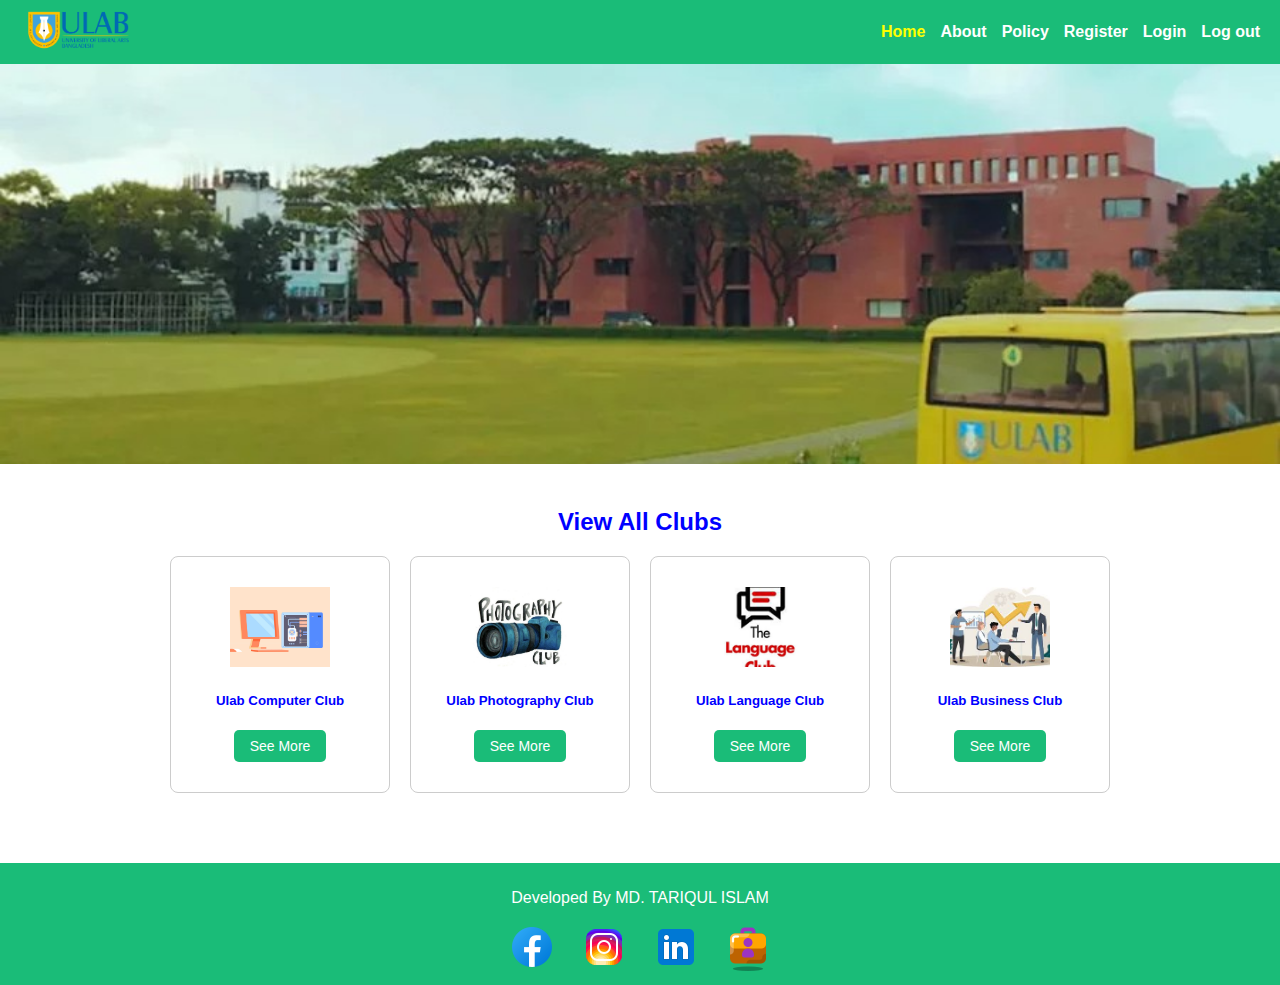
<file: index.html>
<!DOCTYPE html>
<html lang="en">
<head>
    <meta charset="UTF-8">
    <meta name="viewport" content="width=device-width, initial-scale=1.0" />

    <title>Home - ULAB Clubs</title>
    <link rel="stylesheet" href="styles/index.css">
    <link rel="shortcut icon" href="icons/Website.png" type="image/x-icon">

   
</head>
<body>

    <!-- Navbar -->
<nav class="navbar">
    <a href="home.html"><img src="images/ULAB-logo.webp" alt="ULAB Logo" height="40"></a>
    <div class="nav-links">
        <a href="index.html" class="active">Home</a>
        <a href="about.html">About</a>
        <a href="policy.html">Policy</a>
        <a href="register.html">Register</a>
        <a href="login.html">Login</a>
        <a href="logout.html">Log out</a>
    </div>
</nav>

    <!-- Main Image Banner -->
    <div class="main-banner text-center">
        <img src="images/ulab_picture.jpg" alt="Campus">
    </div>

    <!-- Club Section -->
    <section class="text-center py-5 club-section">
        <h2 class="mb-4">View All Clubs</h2>
        <div class="container" style="display: flex; flex-wrap: wrap; justify-content: center; gap: 20px;">
            <!-- Club 1 -->
            <div class="club-card">
                <img src="images/computer_club.jpg" alt="Computer Club">
                <h5>Ulab Computer Club</h5>
                <a href="about.html"><button class="btn btn-success mt-2">See More</button></a>
               
            </div>
            <!-- Club 2 -->
            <div class="club-card">
                <img src="images/photography_club.jpg" alt="Photography Club">
                <h5>Ulab Photography Club</h5>
                <a href="about.html"><button class="btn btn-success mt-2">See More</button></a>
            </div>
            <!-- Club 3 -->
            <div class="club-card">
                <img src="images/language_club.jfif" alt="Language Club">
                <h5>Ulab Language Club</h5>
                <a href="about.html"><button class="btn btn-success mt-2">See More</button></a>
                
            </div>
            <!-- Club 4 -->
            <div class="club-card">
                <img src="images/business_club.jfif" alt="Business Club">
                <h5>Ulab Business Club</h5>
                <a href="about.html"><button class="btn btn-success mt-2">See More</button></a>

                
            </div>
        </div>
    </section>

    <!-- Footer -->
    <footer class="footer">
        <p>Developed By MD. TARIQUL ISLAM</p>

    <div class="content-link">
        <a href="https://web.facebook.com/tariqul.soykot.01" class="footer-icon">
            <img src="icons/facebook.png" alt="Facebook link">
        </a>
        
        <a href="https://www.instagram.com/tariqul.soykot.001/" class="footer-icon">
            <img src="icons/instagram.png" alt="Instogam link">
        </a>
        
        <a href="https://www.linkedin.com/in/tar1qul/" class="footer-icon">
            <img src="icons/linkedin.png" alt="Linkedin Link">
        </a>

        <a href="https://tar1qul.github.io/Portfolio-web-page-design-with-raw-HTML-CSS/" class="footer-icon">
            <img src="icons/Portfolio.png" alt="Portfolio web page">
        </a>
    </div>
    </div>
    </footer>

</body>
</html>
</file>
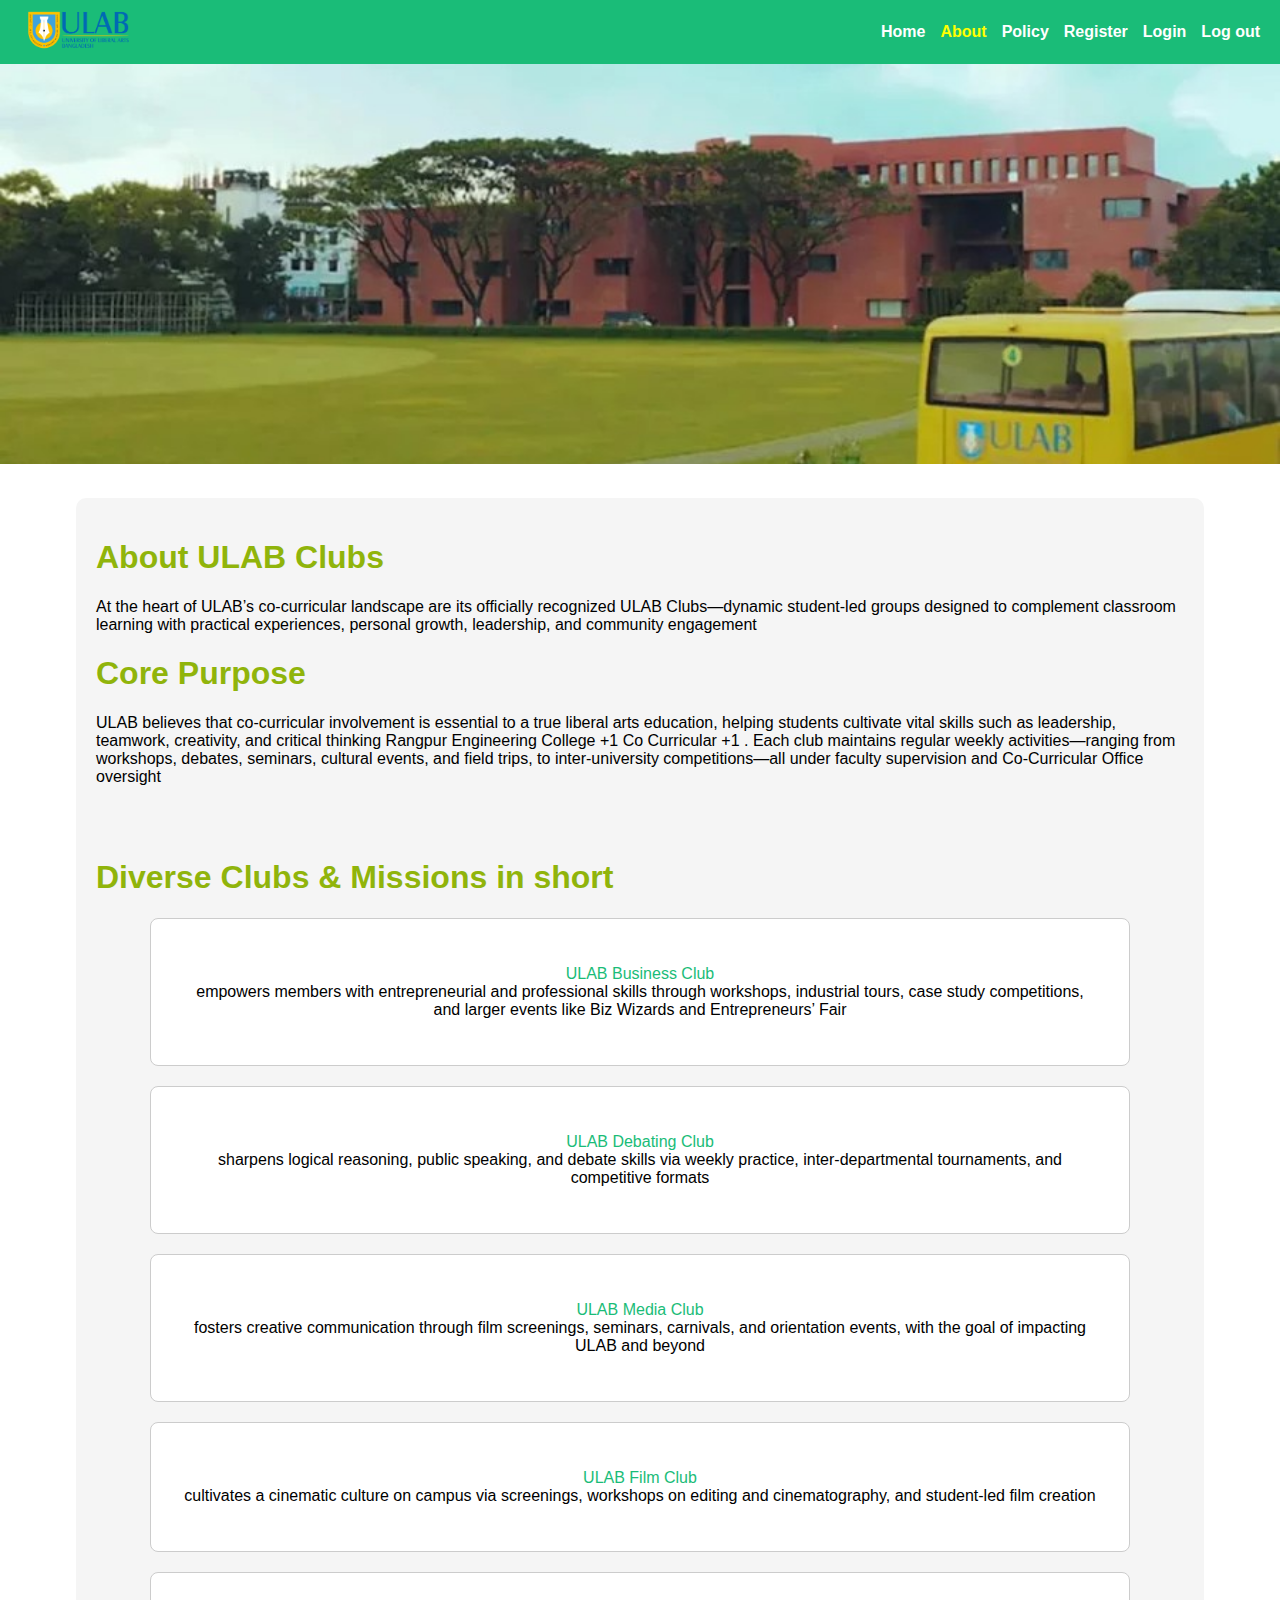
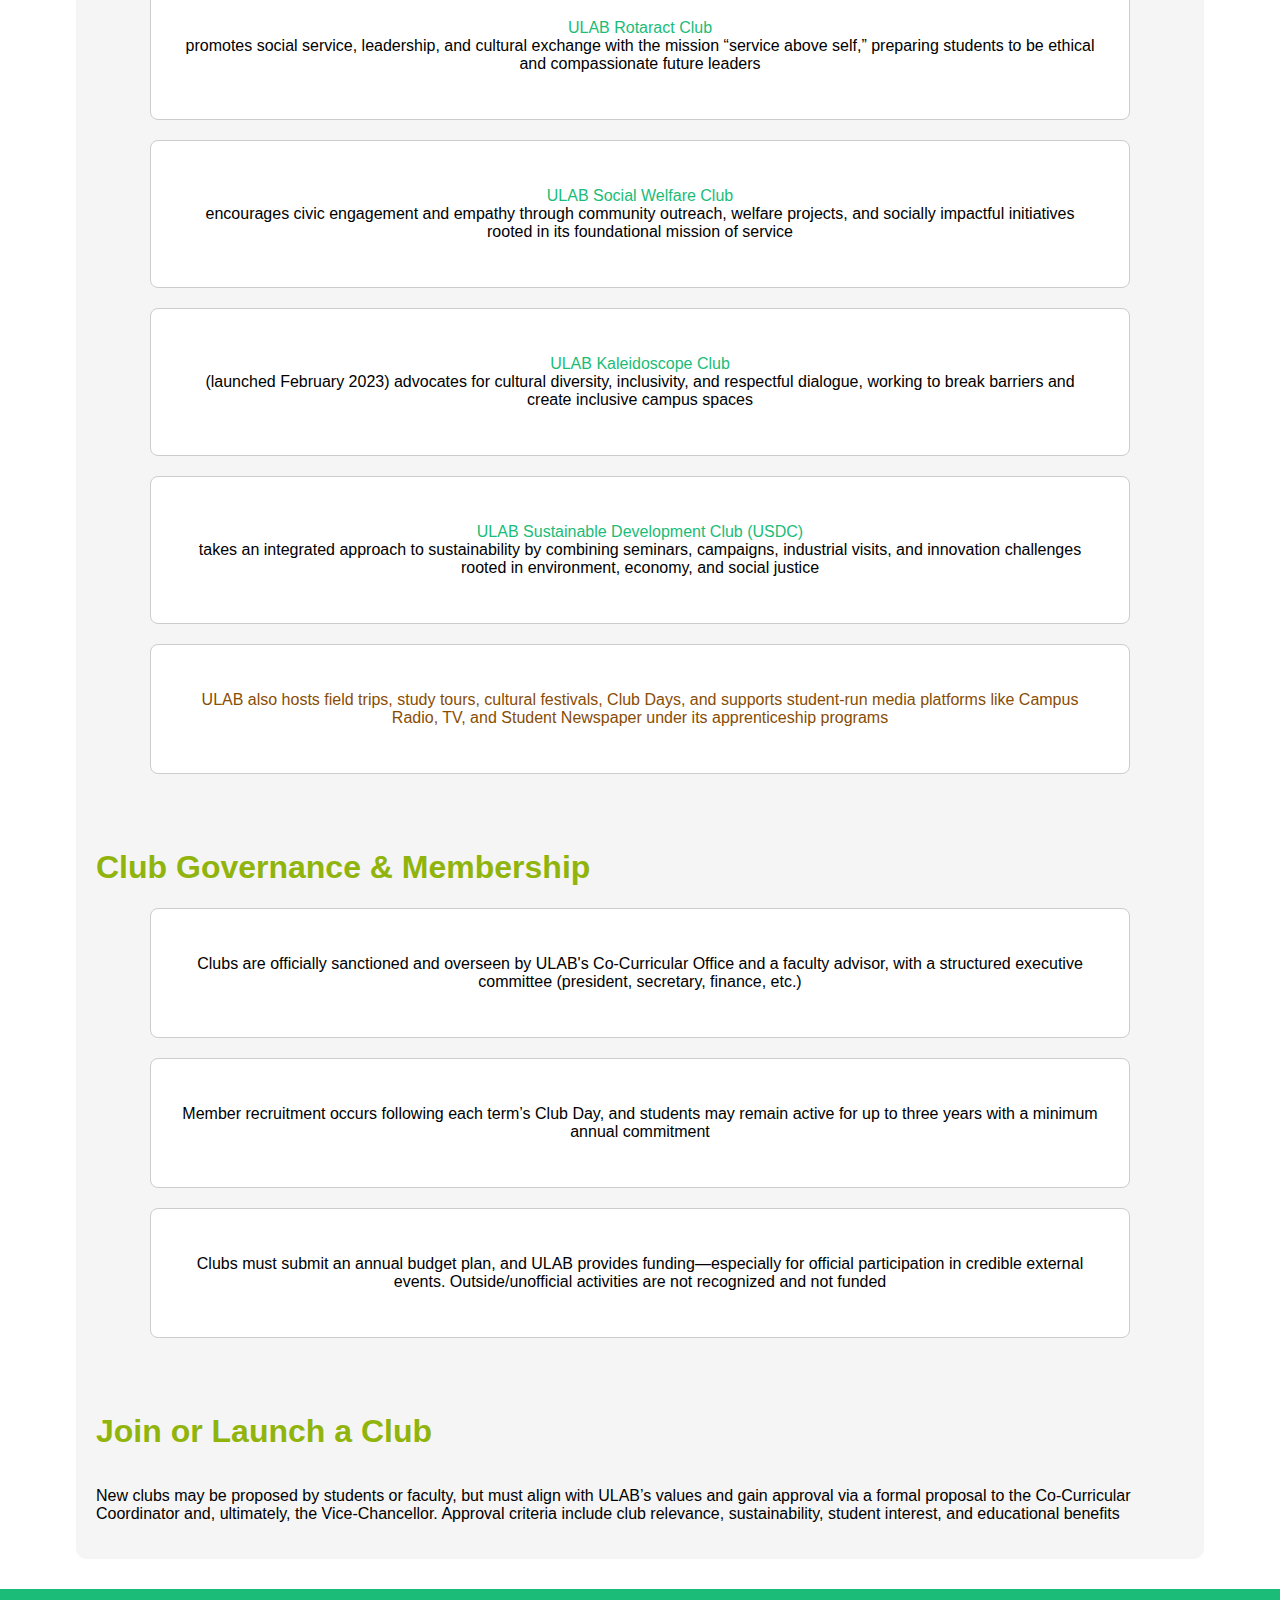
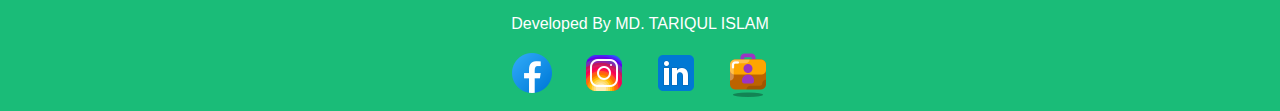
<file: about.html>
<!DOCTYPE html>
<html lang="en">

<head>
    <meta charset="UTF-8">
    <meta name="viewport" content="width=device-width, initial-scale=1.0" />

    <title>About - ULAB Clubs</title>
    <link rel="stylesheet" href="styles/about.css">
    <link rel="shortcut icon" href="icons/Website.png" type="image/x-icon">


</head>

<body>

    <nav class="navbar">
        <a href="home.html"><img src="images/ULAB-logo.webp" alt="ULAB Logo" height="40"></a>
        <div class="nav-links">
            <a href="index.html">Home</a>
            <a href="about.html"  class="active">About</a>
            <a href="policy.html">Policy</a>
            <a href="register.html">Register</a>
            <a href="login.html">Login</a>
            <a href="#">Log out</a>
        </div>
    </nav>

    <div class="main-banner">
        <img src="images/ulab_picture.jpg" class="img-fluid w-100" alt="ULAB Campus">
    </div>

    <div class="about-container">

        <h1 class="h">About ULAB Clubs</h1>
        <p>At the heart of ULAB’s co‑curricular landscape are its officially recognized ULAB Clubs—dynamic student-led groups
        designed to complement classroom learning with practical experiences, personal growth, leadership, and community
        engagement</p>

        <h1 class="h">Core Purpose</h1>
        <p>ULAB believes that co‑curricular involvement is essential to a true liberal arts education, helping students cultivate
        vital skills such as leadership, teamwork, creativity, and critical thinking
        Rangpur Engineering College
        +1
        Co Curricular
        +1
        . Each club maintains regular weekly activities—ranging from workshops, debates, seminars, cultural events, and field
        trips, to inter‑university competitions—all under faculty supervision and Co‑Curricular Office oversight</p>
        <br> <br>
        <h1 class="h">Diverse Clubs & Missions in short</h1>

        <div class="container">

            <div class="club-card-2">
                <p><span class="text">ULAB Business Club</span><br> empowers members with entrepreneurial and professional skills through workshops, industrial
                    tours,
                    case study competitions, and larger events like Biz Wizards and Entrepreneurs’ Fair</p>
            </div>
            
            <div class="club-card-2">
                <p> <span class="text">ULAB Debating Club</span><br> sharpens logical reasoning, public speaking, and debate skills via weekly practice,
                    inter-departmental tournaments, and competitive formats</p>
            </div>

            <div class="club-card-2">
                <p> <span class="text">ULAB Media Club</span><br> fosters creative communication through film screenings, seminars, carnivals, and orientation events,
                with the goal of impacting ULAB and beyond</p>
            </div>

            <div class="club-card-2">
                <p> <span class="text">ULAB Film Club</span><br> cultivates a cinematic culture on campus via screenings, workshops on editing and cinematography, and
                student-led film creation</p>
            </div>

            <div class="club-card-2">
                <p> <span class="text">ULAB Rotaract Club</span><br> promotes social service, leadership, and cultural exchange with the mission “service above self,”
                preparing students to be ethical and compassionate future leaders</p>
            </div>

            <div class="club-card-2">
                <p> <span class="text">ULAB Social Welfare Club</span> <br> encourages civic engagement and empathy through community outreach, welfare projects, and
                socially impactful initiatives rooted in its foundational mission of service</p>
            </div>

            <div class="club-card-2">
                <p> <span class="text">ULAB Kaleidoscope Club</span><br>(launched February 2023) advocates for cultural diversity, inclusivity, and respectful dialogue,
                working to break barriers and create inclusive campus spaces</p>
            </div>

            <div class="club-card-2">
                <p><span class="text">ULAB Sustainable Development Club (USDC)</span><br> takes an integrated approach to sustainability by combining seminars,
                campaigns, industrial visits, and innovation challenges rooted in environment, economy, and social justice</p>
            </div>

            <div class="club-card-2">
                <p class="p-text">ULAB also hosts field trips, study tours, cultural festivals, Club Days, and supports student-run media platforms like
                Campus Radio, TV, and Student Newspaper under its apprenticeship programs</p>
            </div>
        </div>
        <br> <br> <br>

        <h1 class="h">Club Governance & Membership</h1>
        <div class="container">
            <div class="club-card-2">
                <p>Clubs are officially sanctioned and overseen by ULAB's Co‑Curricular Office and a faculty advisor, with a structured
                executive committee (president, secretary, finance, etc.)</p>
            </div>

            <div class="club-card-2">
                <p>Member recruitment occurs following each term’s Club Day, and students may remain active for up to three years with a
                minimum annual commitment</p>
            </div>

            <div class="club-card-2">
                <p>Clubs must submit an annual budget plan, and ULAB provides funding—especially for official participation in credible
                external events. Outside/unofficial activities are not recognized and not funded</p>
            </div>
        </div>
        <br><br><br>

        <h1 class="h">Join or Launch a Club</h1>
        <div class="container">
            <p>New clubs may be proposed by students or faculty, but must align with ULAB’s values and gain approval via a formal
                proposal to the Co‑Curricular Coordinator and, ultimately, the Vice‑Chancellor. Approval criteria include club
                relevance, sustainability, student interest, and educational benefits</p>
        </div>


        </form>
    </div>

    <footer>
        <p>Developed By MD. TARIQUL ISLAM</p>

        <div class="content-link">
            <a href="https://web.facebook.com/tariqul.soykot.01" class="footer-icon">
                <img src="icons/facebook.png" alt="Facebook link">
            </a>
        
            <a href="https://www.instagram.com/tariqul.soykot.001/" class="footer-icon">
                <img src="icons/instagram.png" alt="Instogam link">
            </a>
        
            <a href="https://www.linkedin.com/in/tar1qul/" class="footer-icon">
                <img src="icons/linkedin.png" alt="Linkedin Link">
            </a>
        
            <a href="https://tar1qul.github.io/Portfolio-web-page-design-with-raw-HTML-CSS/" class="footer-icon">
                <img src="icons/Portfolio.png" alt="Portfolio web page">
            </a>
        </div>
    </footer>

    <script>
        function validateForm() {
            let mobile = document.getElementById("mobile").value;
            let password = document.getElementById("password").value;

            if (!/^\d{11}$/.test(mobile)) {
                alert("Mobile number must be exactly 11 digits.");
                return false;
            }

            if (password.length < 6) {
                alert("Password must be at least 6 characters long.");
                return false;
            }

            return true;
        }
    </script>

</body>

</html>
</file>
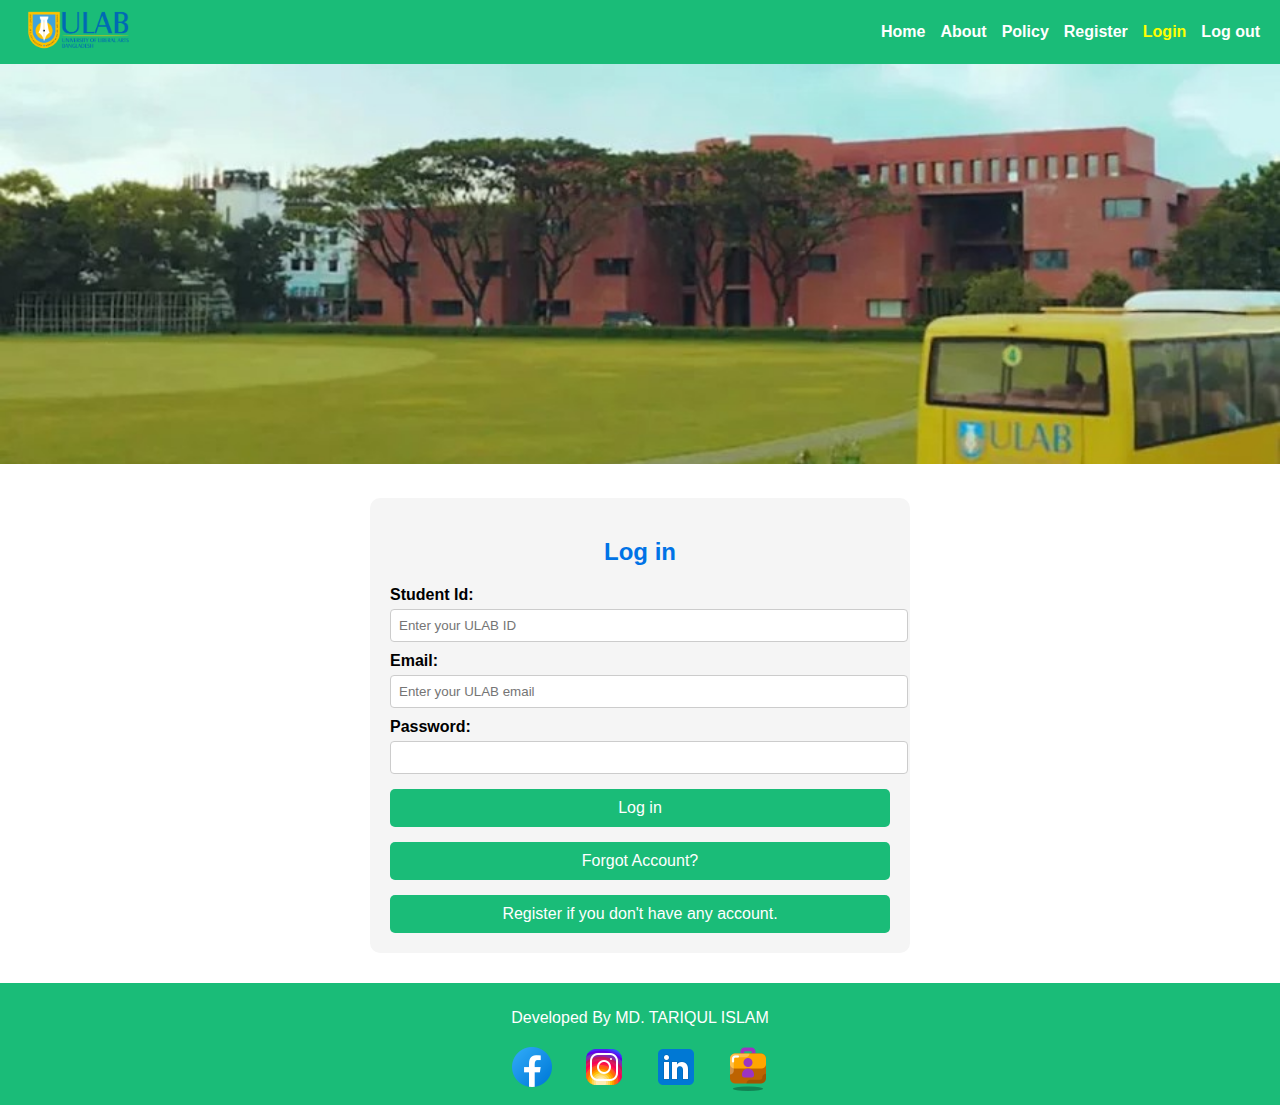
<file: login.html>
<!DOCTYPE html>
<html lang="en">

<head>
    <meta charset="UTF-8">
    <meta name="viewport" content="width=device-width, initial-scale=1.0" />

    <title>Login- ULAB Clubs</title>
    <link rel="stylesheet" href="styles/login.css">
    <link rel="shortcut icon" href="icons/Website.png" type="image/x-icon">

    
</head>

<body>

    <nav class="navbar">
    <a href="home.html"><img src="images/ULAB-logo.webp" alt="ULAB Logo" height="40"></a>
        <div class="nav-links">
            <a href="index.html">Home</a>
            <a href="about.html">About</a>
            <a href="policy.html">Policy</a>
            <a href="register.html">Register</a>
            <a href="login.html" class="active">Login</a>
            <a href="logout.html">Log out</a>
        </div>
    </nav>

    <div class="main-banner">
        <img src="images/ulab_picture.jpg" class="img-fluid w-100" alt="ULAB Campus">
    </div>

    <div class="login-container">
        <div class="login">
            <h2 class="log-text">Log in</h2>
        </div>
        <form action="register.php" method="POST" onsubmit="return validateForm()">
            

            <label>Student Id:</label>
            <input type="text" name="student_id" id="student_id" placeholder="Enter your ULAB ID" required>

            <label>Email:</label>
            <input type="email" name="email" id="email" placeholder="Enter your ULAB email" required>

            <label>Password:</label>
            <input type="password" name="password" id="password" required>

            <button type="submit">Log in</button>
            <button type="submit">Forgot Account?</button>
            <a href="register.html"> <button type="submit">Register if you don't have any account.</button></a>
           
        </form>
    </div>

    <footer>
        <p>Developed By MD. TARIQUL ISLAM</p>

        <div class="content-link">
            <a href="https://web.facebook.com/tariqul.soykot.01" class="footer-icon">
                <img src="icons/facebook.png" alt="Facebook link">
            </a>
        
            <a href="https://www.instagram.com/tariqul.soykot.001/" class="footer-icon">
                <img src="icons/instagram.png" alt="Instogam link">
            </a>
        
            <a href="https://www.linkedin.com/in/tar1qul/" class="footer-icon">
                <img src="icons/linkedin.png" alt="Linkedin Link">
            </a>
        
            <a href="https://tar1qul.github.io/Portfolio-web-page-design-with-raw-HTML-CSS/" class="footer-icon">
                <img src="icons/Portfolio.png" alt="Portfolio web page">
            </a>
        </div>
    </footer>

    <script>
        function validateForm() {
            let mobile = document.getElementById("mobile").value;
            let password = document.getElementById("password").value;

            if (!/^\d{11}$/.test(mobile)) {
                alert("Mobile number must be exactly 11 digits.");
                return false;
            }

            if (password.length < 6) {
                alert("Password must be at least 6 characters long.");
                return false;
            }

            return true;
        }
    </script>

</body>

</html>
</file>
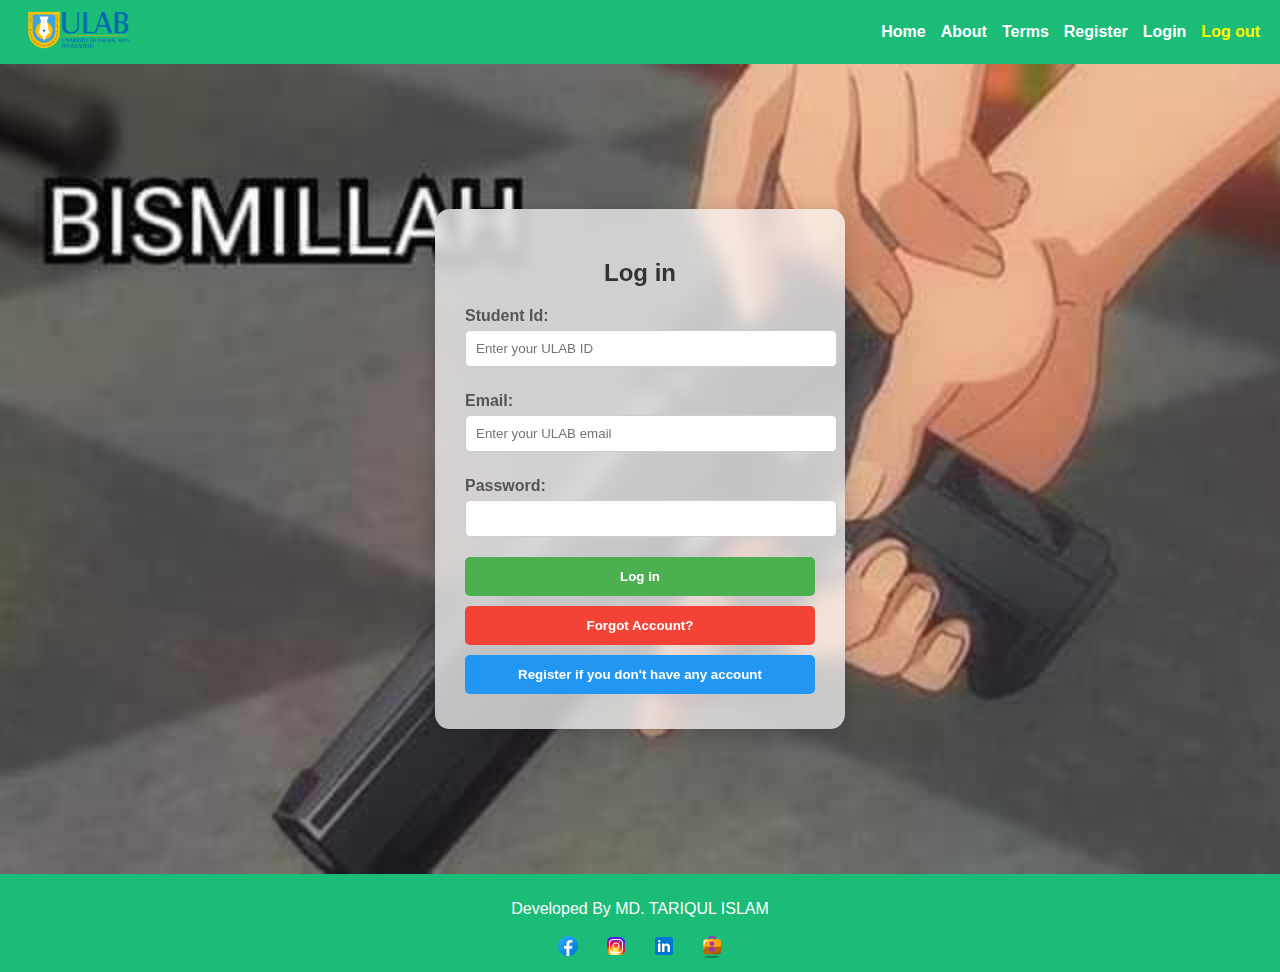
<file: logout.html>
<!DOCTYPE html>
<html lang="en">

<head>
    <meta charset="UTF-8">
    <meta name="viewport" content="width=device-width, initial-scale=1.0">
    <title>Login- ULAB Clubs</title>
    <link rel="stylesheet" href="styles/logout.css">
    <link rel="shortcut icon" href="icons/Website.png" type="image/x-icon">
</head>

<body>
    <nav class="navbar">
        <a href="home.html"><img src="images/ULAB-logo.webp" alt="ULAB Logo" height="40"></a>
        <div class="nav-links">
            <a href="index.html">Home</a>
            <a href="about.html">About</a>
            <a href="terms.html">Terms</a>
            <a href="register.html">Register</a>
            <a href="login.html">Login</a>
            <a href="" class="active">Log out</a>
        </div>
    </nav>

    <div class="hero-container">
        <img class="hero-img" src="images/logout.jpg" alt="emniiiiii">

        <div class="login-overlay">
            <div class="login">
                <h2 class="log-text">Log in</h2>
            </div>
            <form action="register.php" method="POST" onsubmit="return validateForm()">
                <label>Student Id:</label>
                <input type="text" name="student_id" id="student_id" placeholder="Enter your ULAB ID" required>

                <label>Email:</label>
                <input type="email" name="email" id="email" placeholder="Enter your ULAB email" required>

                <label>Password:</label>
                <input type="password" name="password" id="password" required>

                <button type="submit">Log in</button>
                <button type="button" class="forgot-btn">Forgot Account?</button>
                <a href="register.html" style="text-decoration: none;"><button type="button"
                        class="register-btn">Register if you don't have any account</button></a>
            </form>
        </div>
    </div>

    <footer>
        <p>Developed By MD. TARIQUL ISLAM</p>
        <div class="content-link">
            <a href="https://web.facebook.com/tariqul.soykot.01" class="footer-icon">
                <img src="icons/facebook.png" alt="Facebook link" height="24">
            </a>
            <a href="https://www.instagram.com/tariqul.soykot.001/" class="footer-icon">
                <img src="icons/instagram.png" alt="Instagram link" height="24">
            </a>
            <a href="https://www.linkedin.com/in/tar1qul/" class="footer-icon">
                <img src="icons/linkedin.png" alt="Linkedin Link" height="24">
            </a>
            <a href="https://tar1qul.github.io/Portfolio-web-page-design-with-raw-HTML-CSS/" class="footer-icon">
                <img src="icons/Portfolio.png" alt="Portfolio web page" height="24">
            </a>
        </div>
    </footer>

    <script>
        function validateForm() {
            let mobile = document.getElementById("mobile").value;
            let password = document.getElementById("password").value;

            if (!/^\d{11}$/.test(mobile)) {
                alert("Mobile number must be exactly 11 digits.");
                return false;
            }

            if (password.length < 6) {
                alert("Password must be at least 6 characters long.");
                return false;
            }

            return true;
        }
    </script>
</body>

</html>
</file>
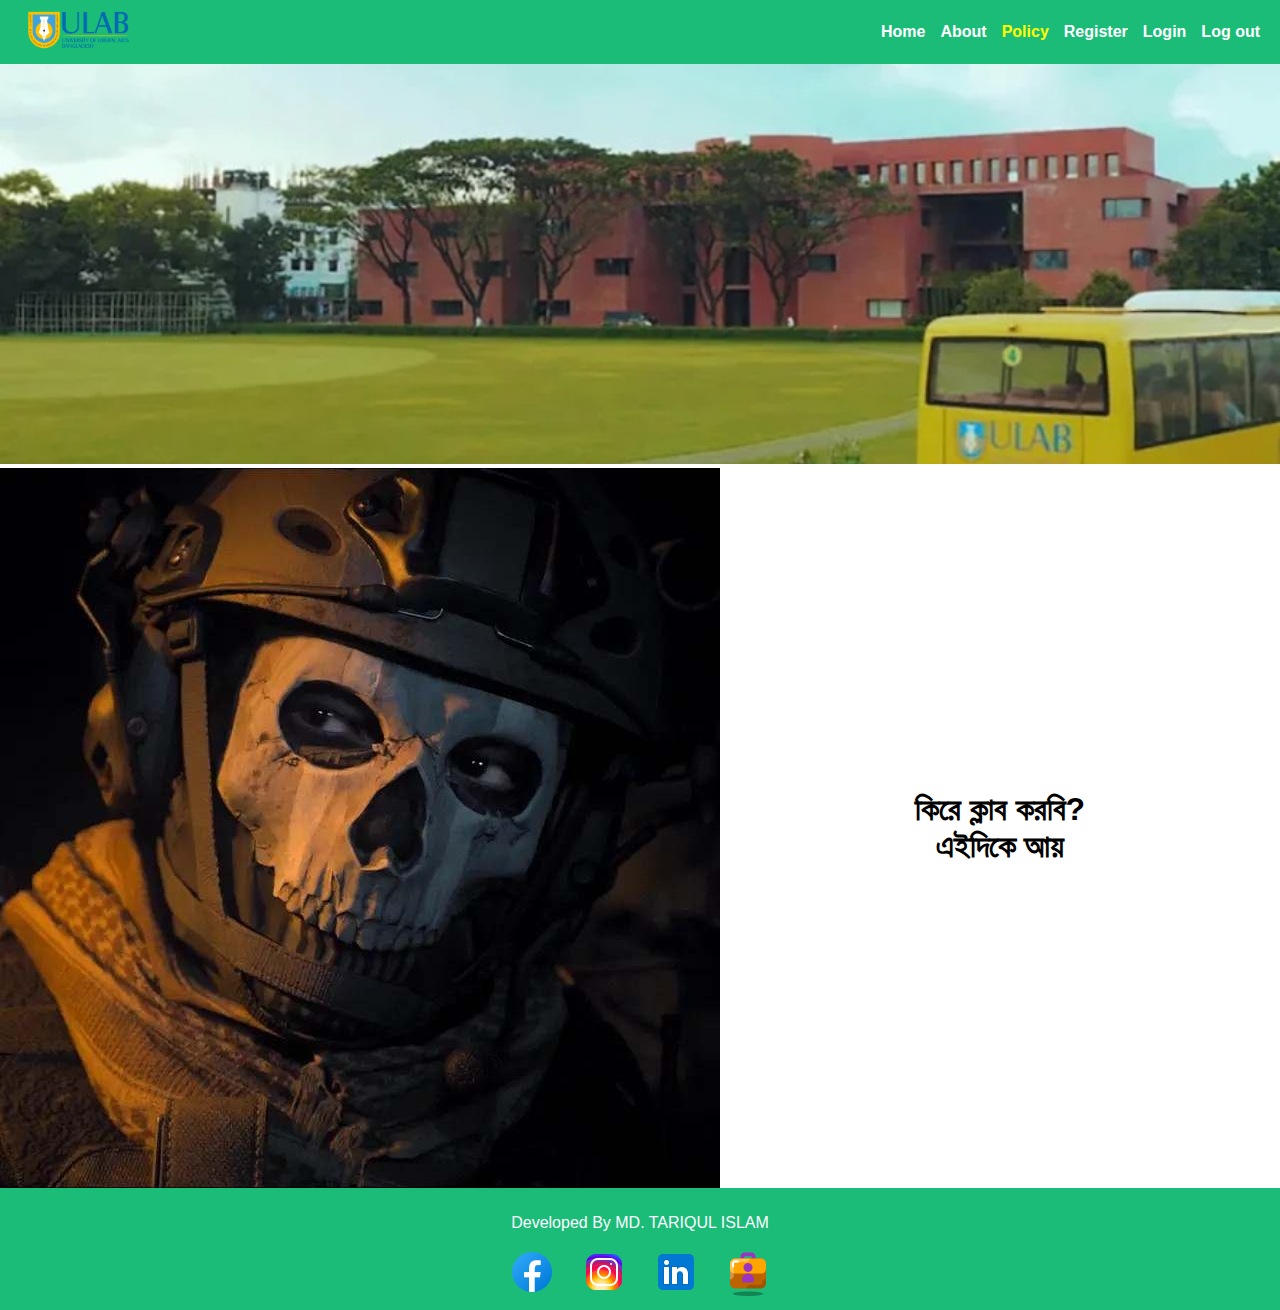
<file: policy.html>
<!DOCTYPE html>
<html lang="en">

<head>
    <meta charset="UTF-8">
    <meta name="viewport" content="width=device-width, initial-scale=1.0" />

    <title>Login- ULAB Clubs</title>
    <link rel="stylesheet" href="styles/policy.css">
    <link rel="shortcut icon" href="icons/Website.png" type="image/x-icon">


</head>

<body>

    <nav class="navbar">
        <a href="home.html"><img src="images/ULAB-logo.webp" alt="ULAB Logo" height="40"></a>
        <div class="nav-links">
            <a href="index.html">Home</a>
            <a href="about.html">About</a>
            <a href="policy.html" class="active">Policy</a>
            <a href="register.html">Register</a>
            <a href="login.html">Login</a>
            <a href="logout.html">Log out</a>
        </div>
    </nav>

    <div class="main-banner">
        <img src="images/ulab_picture.jpg" class="img-fluid w-100" alt="ULAB Campus">
    </div>

    <div class="container">
        <img src="images/club.jpg" class="img-fluid w-100" alt="ULAB Campus">

        <div class="style-hobe">
        <h1>কিরে ক্লাব করবি? <br>এইদিকে আয়</h1>
        </div>
        
    </div>

    <footer>
        <p>Developed By MD. TARIQUL ISLAM</p>

        <div class="content-link">
            <a href="https://web.facebook.com/tariqul.soykot.01" class="footer-icon">
                <img src="icons/facebook.png" alt="Facebook link">
            </a>

            <a href="https://www.instagram.com/tariqul.soykot.001/" class="footer-icon">
                <img src="icons/instagram.png" alt="Instogam link">
            </a>

            <a href="https://www.linkedin.com/in/tar1qul/" class="footer-icon">
                <img src="icons/linkedin.png" alt="Linkedin Link">
            </a>

            <a href="https://tar1qul.github.io/Portfolio-web-page-design-with-raw-HTML-CSS/" class="footer-icon">
                <img src="icons/Portfolio.png" alt="Portfolio web page">
            </a>
        </div>
    </footer>

</body>

</html>
</file>
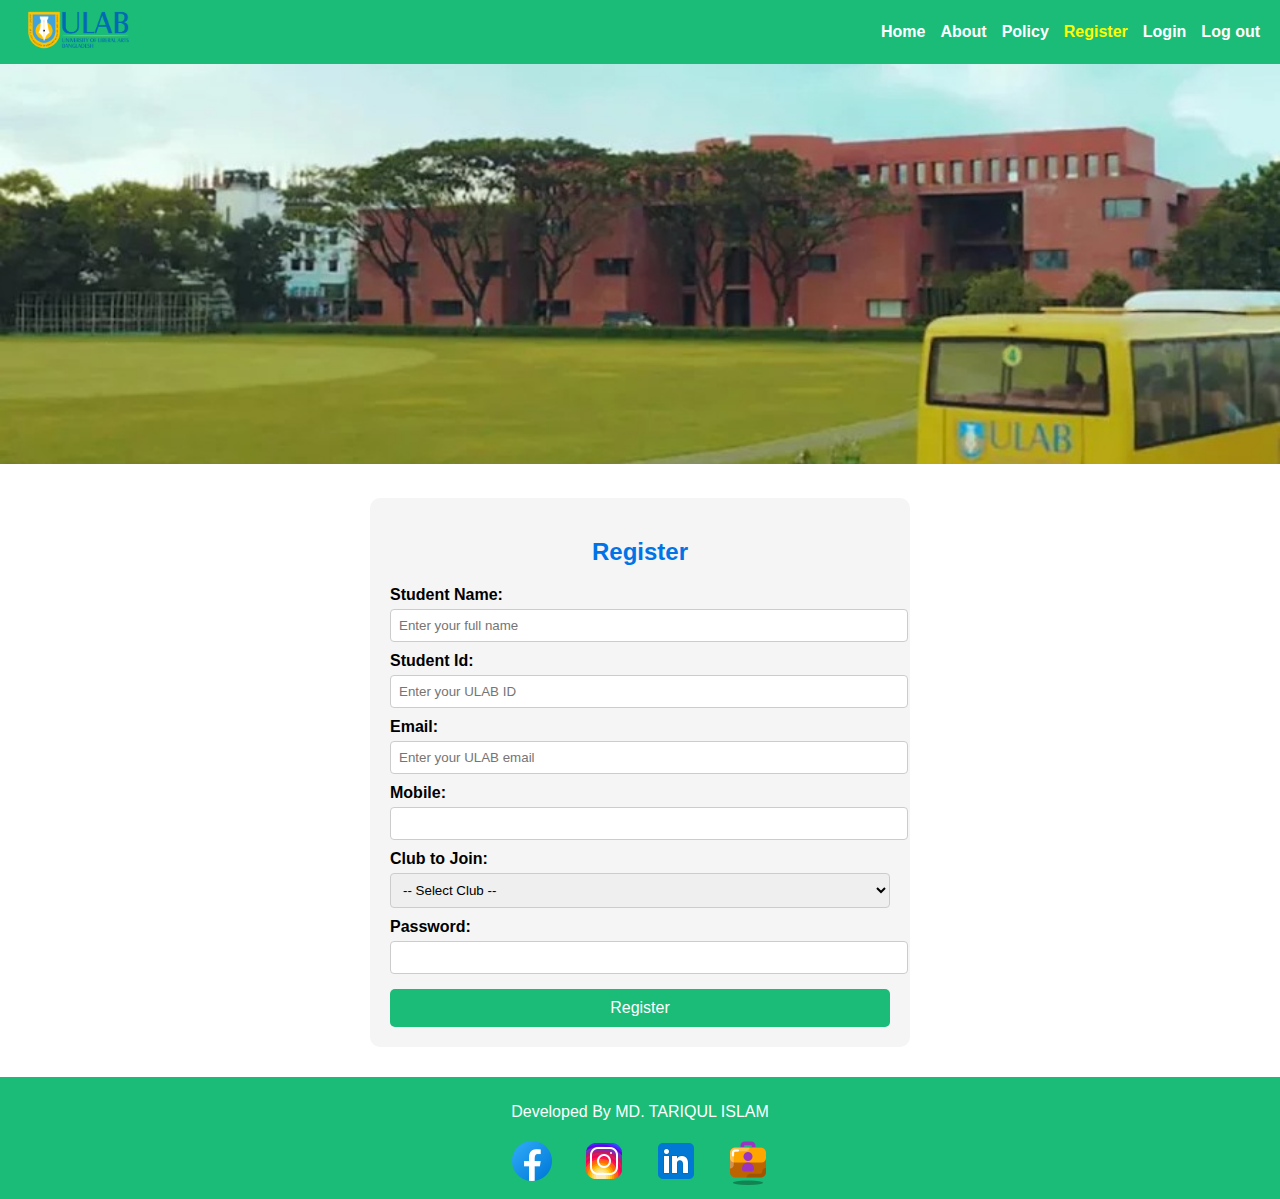
<file: register.html>
<!DOCTYPE html>
<html lang="en">
<head>
    <meta charset="UTF-8">
    <meta name="viewport" content="width=device-width, initial-scale=1.0" />

    <title>Policy - ULAB Clubs</title>
    <link rel="stylesheet" href="styles/register.css">
    <link rel="shortcut icon" href="icons/Website.png" type="image/x-icon">

 
</head>
<body>

<nav class="navbar">
    <a href="home.html"><img src="images/ULAB-logo.webp" alt="ULAB Logo" height="40"></a>
    <div class="nav-links">
        <a href="index.html">Home</a>
        <a href="about.html">About</a>
        <a href="policy.html">Policy</a>
        <a href="register.html" class="active">Register</a>
        <a href="login.html">Login</a>
        <a href="#">Log out</a>
    </div>
</nav>


<div class="main-banner">
    <img src="images/ulab_picture.jpg" class="img-fluid w-100" alt="ULAB Campus">
</div>

<div class="form-container">
    <h2 style="text-align:center; color:#0073e6;">Register</h2>
    <form action="register.php" method="POST" onsubmit="return validateForm()">
        <label>Student Name:</label>
        <input type="text" name="student_name" id="student_name" placeholder="Enter your full name" required>

        <label>Student Id:</label>
        <input type="text" name="student_id" id="student_id" placeholder="Enter your ULAB ID" required>

        <label>Email:</label>
        <input type="email" name="email" id="email" placeholder="Enter your ULAB email" required>

        <label>Mobile:</label>
        <input type="text" name="mobile" id="mobile" required>

        <label>Club to Join:</label>
        <select name="club" id="club" required>
            <option value="">-- Select Club --</option>
            <option value="Computer Club">Computer Club</option>
            <option value="Photography Club">Photography Club</option>
            <option value="Language Club">Language Club</option>
            <option value="Business Club">Business Club</option>
        </select>

        <label>Password:</label>
        <input type="password" name="password" id="password" required>

        <button type="submit">Register</button>
    </form>
</div>

<footer>
    <p>Developed By MD. TARIQUL ISLAM</p>

    <div class="content-link">
        <a href="https://web.facebook.com/tariqul.soykot.01" class="footer-icon">
            <img src="icons/facebook.png" alt="Facebook link">
        </a>
    
        <a href="https://www.instagram.com/tariqul.soykot.001/" class="footer-icon">
            <img src="icons/instagram.png" alt="Instogam link">
        </a>
    
        <a href="https://www.linkedin.com/in/tar1qul/" class="footer-icon">
            <img src="icons/linkedin.png" alt="Linkedin Link">
        </a>
    
        <a href="https://tar1qul.github.io/Portfolio-web-page-design-with-raw-HTML-CSS/" class="footer-icon">
            <img src="icons/Portfolio.png" alt="Portfolio web page">
        </a>
    </div>
</footer>

<script>
    function validateForm() {
        let mobile = document.getElementById("mobile").value;
        let password = document.getElementById("password").value;

        if (!/^\d{11}$/.test(mobile)) {
            alert("Mobile number must be exactly 11 digits.");
            return false;
        }

        if (password.length < 6) {
            alert("Password must be at least 6 characters long.");
            return false;
        }

        return true;
    }
</script>

</body>
</html>
</file>
<file: styles/index.css>
body {
    font-family: Arial, sans-serif;
    background-color: #ffffff;
    margin: 0;
    padding: 0;
}

.navbar {
    background-color: #1abc78;
    padding: 10px 20px;
    display: flex;
    justify-content: space-between;
    align-items: center;
    flex-wrap: wrap;
}

.navbar a img {
    height: 40px;
}

.nav-links {
    display: flex;
    align-items: center;
    gap: 15px;
    flex-wrap: wrap;
}

.nav-links a {
    color: white;
    text-decoration: none;
    font-weight: bold;
}

.nav-links a.active {
    color: yellow !important;
}

.main-banner img {
    width: 100%;
    height: 400px;
    object-fit: cover;
}

.club-section {
    margin-bottom: 50px;
    padding: 20px;
}

.container {
    display: flex;
    flex-wrap: wrap;
    justify-content: center;
    gap: 20px;
}

.club-card {
    border: 1px solid #ccc;
    border-radius: 8px;
    background-color: white;
    text-align: center;
    padding: 30px;
    transition: 0.3s ease;
    width: 220px;
    box-sizing: border-box;
    color: blue;
}

.club-card:hover {
    box-shadow: 0px 0px 10px rgba(0, 123, 255, 0.6);
    transform: translateY(-5px);
}

.club-card img {
    width: 100px;
    height: 80px;
    object-fit: cover;
}

h2 {
    font-weight: bold;
    color: blue;
    text-align: center;
}

.btn {
    cursor: pointer;
    background-color: #1abc78;
    border: none;
    padding: 8px 16px;
    color: white;
    border-radius: 5px;
    font-size: 14px;
}

.footer {
    text-align: center;
    background-color: #1abc78;
    color: white;
    padding: 10px;
}

.content-link {
    display: flex;
    justify-content: center;
    gap: 24px;
}

/* Responsive styles */
@media (max-width: 768px) {
    .navbar {
        flex-direction: column;
        align-items: flex-start;
    }

    .nav-links {
        flex-direction: column;
        width: 100%;
        margin-top: 10px;
    }

    .nav-links a {
        margin-left: 0;
        padding: 8px 0;
    }

    .main-banner img {
        height: 250px;
    }

    .club-card {
        width: 80%;
    }
}

@media (max-width: 480px) {
    .navbar {
        padding: 10px;
    }

    .main-banner img {
        height: 180px;
    }

    .club-card {
        width: 100%;
        padding: 20px;
    }

    .btn {
        font-size: 13px;
        padding: 6px 12px;
    }
}
</file>
<file: styles/about.css>
body {
    font-family: Arial, sans-serif;
    margin: 0;
    background: white;
}

.navbar {
    background-color: #1abc78;
    padding: 10px 20px;
    display: flex;
    justify-content: space-between;
    align-items: center;
    flex-wrap: wrap;
}

.navbar a img {
    height: 40px;
}

.nav-links {
    display: flex;
    align-items: center;
    gap: 15px;
    flex-wrap: wrap;
}

.nav-links a {
    color: white;
    text-decoration: none;
    font-weight: bold;
}

.nav-links a.active {
    color: yellow;
}

.main-banner img {
    width: 100%;
    height: 400px;
    object-fit: cover;
}

.about-container {
    width:85%;
    margin: 30px auto;
    background-color: #f5f5f5;
    padding: 20px;
    border-radius: 10px;
    transition: 0.3s ease;
}

.h{
    color: rgb(144, 180, 11);
}


.container {
    display: flex;
    flex-wrap: wrap;
    justify-content: center;
    gap: 20px;
}

.text{
    color: #1abc78;
}

.club-card {
    border: 1px solid #ccc;
    border-radius: 8px;
    background-color: white;
    text-align: center;
    padding: 30px;
    transition: 0.3s ease;
    width: 220px;
    box-sizing: border-box;
    color: black;
}

.club-card:hover {
    box-shadow: 0px 0px 10px rgba(0, 123, 255, 0.6);
    transform: translateY(-5px);
}

.club-card-2{
    border: 1px solid #ccc;
    border-radius: 8px;
    background-color: white;
    text-align: center;
    padding: 30px;
    transition: 0.3s ease;
    width:90%;
    box-sizing: border-box;
    color: black;
}

.club-card-2:hover {
    box-shadow: 0px 0px 10px rgba(0, 123, 255, 0.6);
    transform: translateY(-5px);
}
.p-text{
    color: rgb(136, 77, 5);
}

.about-container:hover {
    box-shadow: 0px 0px 10px rgba(0, 123, 255, 0.6);
    transform: translateY(-5px);
}

.log-text {
    text-align: center;
    color: #0073e6;
    margin-bottom: 20px;
}

form label {
    display: block;
    margin-top: 10px;
    font-weight: bold;
}

form input,
form select {
    width: 100%;
    padding: 8px;
    margin-top: 5px;
    border-radius: 4px;
    border: 1px solid #ccc;
}

button {
    background-color: #1abc78;
    color: white;
    padding: 10px;
    border: none;
    width: 100%;
    margin-top: 15px;
    border-radius: 5px;
    cursor: pointer;
    font-size: 16px;
}

footer {
    text-align: center;
    background-color: #1abc78;
    color: white;
    padding: 10px;
}
.content-link {
    display: flex;
    justify-content: center;
    gap: 24px;
}

@media (max-width: 768px) {
    .navbar {
        flex-direction: column;
        align-items: flex-start;
    }

    .nav-links {
        flex-direction: column;
        width: 100%;
        margin-top: 10px;
    }

    .nav-links a {
        margin-left: 0;
        padding: 8px 0;
    }

    .main-banner img {
        height: 250px;
    }

    .login-container {
        margin: 20px 15px;
        padding: 15px;
    }

    button {
        font-size: 15px;
    }
}

@media (max-width: 480px) {
    .main-banner img {
        height: 180px;
    }

    .login-container {
        padding: 12px;
    }

    button {
        font-size: 14px;
        padding: 8px;
    }
}
</file>
<file: styles/login.css>
body {
    font-family: Arial, sans-serif;
    margin: 0;
    background: white;
}

.navbar {
    background-color: #1abc78;
    padding: 10px 20px;
    display: flex;
    justify-content: space-between;
    align-items: center;
    flex-wrap: wrap;
}

.navbar a img {
    height: 40px;
}

.nav-links {
    display: flex;
    align-items: center;
    gap: 15px;
    flex-wrap: wrap;
}

.nav-links a {
    color: white;
    text-decoration: none;
    font-weight: bold;
}

.nav-links a.active {
    color: yellow;
}

.main-banner img {
    width: 100%;
    height: 400px;
    object-fit: cover;
}

.login-container {
    max-width: 500px;
    margin: 30px auto;
    background-color: #f5f5f5;
    padding: 20px;
    border-radius: 10px;
    transition: 0.3s ease;
}

.login-container:hover {
    box-shadow: 0px 0px 10px rgba(0, 123, 255, 0.6);
    transform: translateY(-5px);
}

.log-text {
    text-align: center;
    color: #0073e6;
    margin-bottom: 20px;
}

form label {
    display: block;
    margin-top: 10px;
    font-weight: bold;
}

form input,
form select {
    width: 100%;
    padding: 8px;
    margin-top: 5px;
    border-radius: 4px;
    border: 1px solid #ccc;
}

button {
    background-color: #1abc78;
    color: white;
    padding: 10px;
    border: none;
    width: 100%;
    margin-top: 15px;
    border-radius: 5px;
    cursor: pointer;
    font-size: 16px;
}

footer {
    text-align: center;
    background-color: #1abc78;
    color: white;
    padding: 10px;
}

.content-link {
    display: flex;
    justify-content: center;
    gap: 24px;
}

@media (max-width: 768px) {
    .navbar {
        flex-direction: column;
        align-items: flex-start;
    }

    .nav-links {
        flex-direction: column;
        width: 100%;
        margin-top: 10px;
    }

    .nav-links a {
        margin-left: 0;
        padding: 8px 0;
    }

    .main-banner img {
        height: 250px;
    }

    .login-container {
        margin: 20px 15px;
        padding: 15px;
    }

    button {
        font-size: 15px;
    }
}

@media (max-width: 480px) {
    .main-banner img {
        height: 180px;
    }

    .login-container {
        padding: 12px;
    }

    button {
        font-size: 14px;
        padding: 8px;
    }
}
</file>
<file: styles/logout.css>
body {
    margin: 0;
    padding: 0;
    font-family: Arial, sans-serif;
}

.navbar {
    background-color: #1abc78;
    padding: 10px 20px;
    display: flex;
    justify-content: space-between;
    align-items: center;
    flex-wrap: wrap;
}

.navbar a img {
    height: 40px;
}

.nav-links {
    display: flex;
    align-items: center;
    gap: 15px;
    flex-wrap: wrap;
}

.nav-links a {
    color: white;
    text-decoration: none;
    font-weight: bold;
}

.nav-links a.active {
    color: yellow;
}

.hero-container {
    position: relative;
    height: 90vh;
    width: 100%;
    overflow: hidden;
}

.hero-img {
    width: 100%;
    height: 100%;
    object-fit: cover;
}

.login-overlay {
    position: absolute;
    top: 50%;
    left: 50%;
    transform: translate(-50%, -50%);
    background: rgba(255, 255, 255, 0.7);
    backdrop-filter: blur(8px);
    padding: 30px;
    border-radius: 15px;
    width: 350px;
    max-width: 90%;
    box-shadow: 0 4px 20px rgba(0, 0, 0, 0.2);
}

.log-text {
    text-align: center;
    margin-bottom: 20px;
    color: #333;
}

label {
    display: block;
    margin: 10px 0 5px;
    font-weight: bold;
    color: #555;
}

input {
    width: 100%;
    padding: 10px;
    margin-bottom: 15px;
    border: 1px solid #ccc;
    border-radius: 5px;
}

button {
    width: 100%;
    padding: 12px;
    margin: 5px 0;
    border: none;
    border-radius: 5px;
    background: #4CAF50;
    color: white;
    font-weight: bold;
    cursor: pointer;
}

button:hover {
    background: #45a049;
}

.forgot-btn {
    background: #f44336;
}

.forgot-btn:hover {
    background: #d32f2f;
}

.register-btn {
    background: #2196F3;
}

.register-btn:hover {
    background: #0b7dda;
}

footer {
    text-align: center;
    background-color: #1abc78;
    color: white;
    padding: 10px;
}

.content-link {
    display: flex;
    justify-content: center;
    gap: 24px;
}

@media (max-width: 768px) {
    .navbar {
        flex-direction: column;
        align-items: flex-start;
    }

    .nav-links {
        flex-direction: column;
        width: 100%;
        margin-top: 10px;
    }

    .hero-container {
        height: 80vh;
    }

    .login-overlay {
        padding: 20px;
    }
}
</file>
<file: styles/policy.css>
body {
    font-family: Arial, sans-serif;
    margin: 0;
    background: white;
}

.navbar {
    background-color: #1abc78;
    padding: 10px 20px;
    display: flex;
    justify-content: space-between;
    align-items: center;
    flex-wrap: wrap;
}

.navbar a img {
    height: 40px;
}

.nav-links {
    display: flex;
    align-items: center;
    gap: 15px;
    flex-wrap: wrap;
}

.nav-links a {
    color: white;
    text-decoration: none;
    font-weight: bold;
}

.nav-links a.active {
    color: yellow;
}

.main-banner img {
    width: 100%;
    height: 400px;
    object-fit: cover;
}


.container{
    display: flex;
    justify-content:space-evenly;
}

.style-hobe{
    text-align: center;
    margin: 0 auto;
    justify-content: center;
    display: grid;
    place-items: center;
}


footer {
    text-align: center;
    background-color: #1abc78;
    color: white;
    padding: 10px;
}

.content-link {
    display: flex;
    justify-content: center;
    gap: 24px;
}

@media (max-width: 768px) {
    .navbar {
        flex-direction: column;
        align-items: flex-start;
    }

    .nav-links {
        flex-direction: column;
        width: 100%;
        margin-top: 10px;
    }

    .nav-links a {
        margin-left: 0;
        padding: 8px 0;
    }

    .main-banner img {
        height: 250px;
    }

    .login-container {
        margin: 20px 15px;
        padding: 15px;
    }

    button {
        font-size: 15px;
    }
}

@media (max-width: 480px) {
    .main-banner img {
        height: 180px;
    }

    .login-container {
        padding: 12px;
    }

    button {
        font-size: 14px;
        padding: 8px;
    }
}
</file>
<file: styles/register.css>
body {
    font-family: Arial, sans-serif;
    margin: 0;
    background: white;
}

.navbar {
    background-color: #1abc78;
    padding: 10px 20px;
    display: flex;
    justify-content: space-between;
    align-items: center;
    flex-wrap: wrap;
}

.navbar a img {
    height: 40px;
}

.nav-links {
    display: flex;
    align-items: center;
    gap: 15px;
    flex-wrap: wrap;
}

.nav-links a {
    color: white;
    text-decoration: none;
    font-weight: bold;
}

.nav-links a.active {
    color: yellow;
}

.main-banner img {
    width: 100%;
    height: 400px;
    object-fit: cover;
}

.form-container {
    max-width: 500px;
    margin: 30px auto;
    background-color: #f5f5f5;
    padding: 20px;
    border-radius: 10px;
    transition: 0.3s ease;
}

.form-container:hover {
    box-shadow: 0px 0px 10px rgba(0, 123, 255, 0.6);
    transform: translateY(-5px);
}

form label {
    display: block;
    margin-top: 10px;
    font-weight: bold;
}

form input,
form select {
    width: 100%;
    padding: 8px;
    margin-top: 5px;
    border-radius: 4px;
    border: 1px solid #ccc;
}

button {
    background-color: #1abc78;
    color: white;
    padding: 10px;
    border: none;
    width: 100%;
    margin-top: 15px;
    border-radius: 5px;
    cursor: pointer;
    font-size: 16px;
}

footer {
    text-align: center;
    background-color: #1abc78;
    color: white;
    padding: 10px;
}

.content-link {
    display: flex;
    justify-content: center;
    gap: 24px;
}

/* responsive */
@media (max-width: 768px) {
    .navbar {
        flex-direction: column;
        align-items: flex-start;
    }

    .nav-links {
        flex-direction: column;
        width: 100%;
        margin-top: 10px;
    }

    .nav-links a {
        margin-left: 0;
        padding: 5px 0;
    }

    .main-banner img {
        height: 250px;
    }

    .form-container {
        margin: 20px 15px;
        padding: 15px;
    }
}

@media (max-width: 480px) {
    .navbar {
        padding: 10px;
    }

    button {
        font-size: 14px;
        padding: 8px;
    }

    .main-banner img {
        height: 180px;
    }
}
</file>
